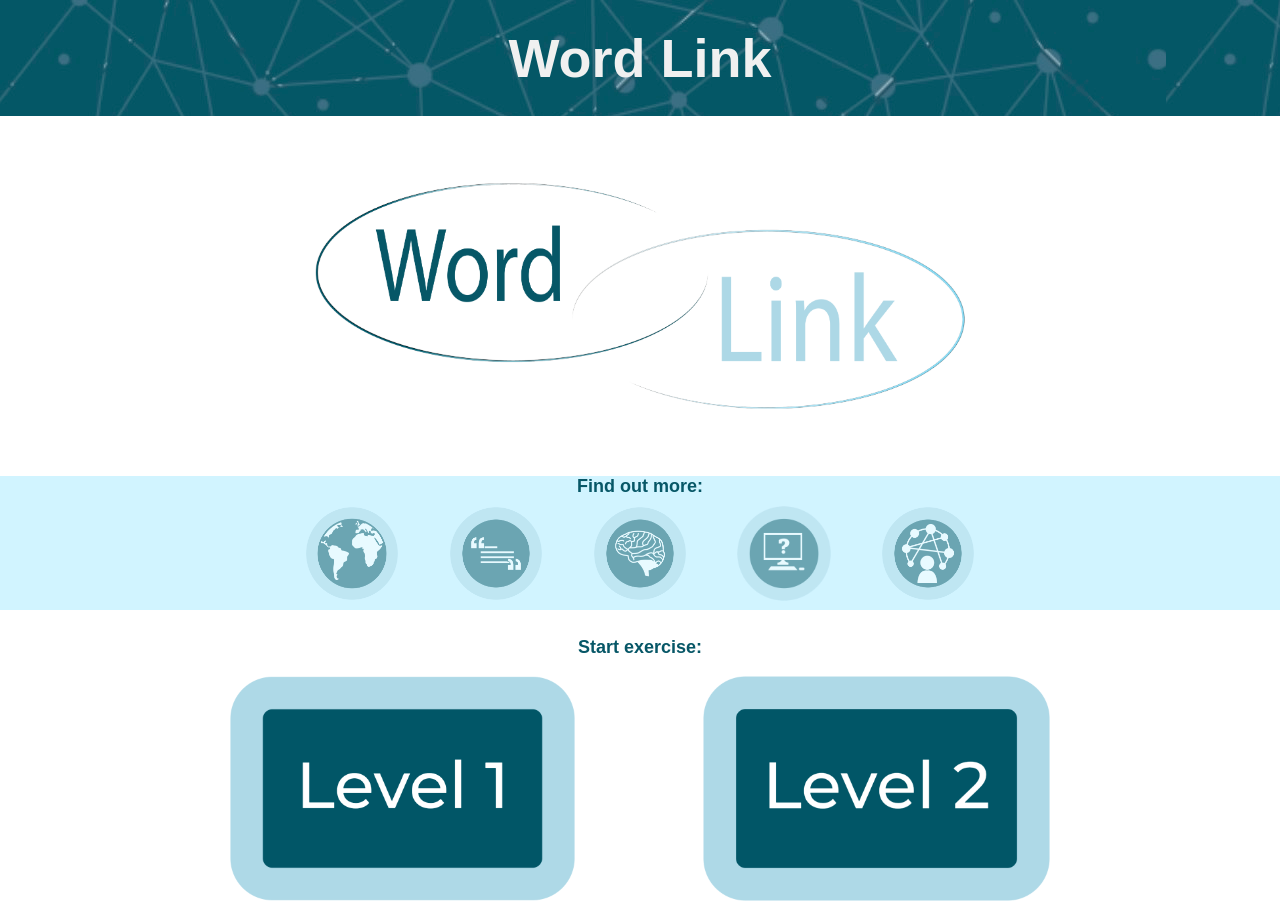
<file: index.html>
<!doctype html>
<html lang="en">
  <head>
    <meta charset="UTF-8" />
    <meta name="viewport" content="width=device-width, initial-scale=1.0" />
    <link rel="icon" type="image/x-icon" href="static/WordLink.png" />
    <script src="static/index.js"></script>
    <link rel="stylesheet" href="static/index_styles.css" />
    <title>Word Link</title>
  </head>
  <body>
    <h1 id="title">Word Link</h1>

    <div class="carousel-container">
      <div id="carousel-slide0" class="item-container active">
        <img
          src="static/WordLinkTitleSlide.jpg"
          class="item"
          alt="Word Link"
          draggable="false"
          id="carousel-image0"
        />
      </div>
      <div id="carousel-slide1" class="item-container inactive">
        <div id="SWOW-link"></div>
        <img
          src="static/speaker.png"
          alt="Play sound"
          draggable="false"
          id="audio1"
          class="audio-btn"
        />
        <img
          id="carousel-image1"
          class="item"
          draggable="false"
          src="static/SWOWSlide.jpg"
        />
      </div>
      <div id="carousel-slide2" class="item-container inactive">
        <img
          src="static/speaker.png"
          alt="Play sound"
          draggable="false"
          id="audio2"
          class="audio-btn"
        />
        <img
          id="carousel-image2"
          class="item"
          draggable="false"
          src="static/LinkSlide.jpg"
        />
      </div>
      <div id="carousel-slide3" class="item-container inactive">
        <img
          src="static/speaker.png"
          alt="Play sound"
          draggable="false"
          id="audio3"
          class="audio-btn"
        />
        <img
          id="carousel-image3"
          class="item"
          draggable="false"
          src="static/BrainSlide.jpg"
        />
      </div>
      <div id="carousel-slide4" class="item-container inactive">
        <img
          src="static/speaker.png"
          alt="Play sound"
          draggable="false"
          id="audio4"
          class="audio-btn"
        />
        <img
          id="carousel-image4"
          class="item"
          draggable="false"
          src="static/ProgramSlide.jpg"
        />
      </div>
      <div id="carousel-slide5" class="item-container inactive">
        <img
          src="static/speaker.png"
          alt="Play sound"
          draggable="false"
          id="audio5"
          class="audio-btn"
        />
        <img
          id="carousel-image5"
          class="item"
          draggable="false"
          src="static/AcknowledgementsSlide.jpg"
        />
      </div>
    </div>

    <h2 id="find-out-more" class="subheading">Find out more:</h2>

    <div id="indicator-background">
      <div class="carousel-indicators">
        <img
          id="carousel-btn1"
          class="carousel-indicator"
          draggable="false"
          src="static/world.png"
        />
        <img
          id="carousel-btn2"
          class="carousel-indicator"
          draggable="false"
          src="static/Quotes.png"
        />
        <img
          id="carousel-btn3"
          class="carousel-indicator"
          draggable="false"
          src="static/brain.png"
        />
        <img
          id="carousel-btn4"
          class="carousel-indicator"
          draggable="false"
          src="static/computer.png"
        />
        <img
          id="carousel-btn5"
          class="carousel-indicator"
          draggable="false"
          src="static/Links.png"
        />
      </div>
    </div>

    <h2 id="start-exercise" class="subheading">Start exercise:</h2>

    <div id="play-btn-container">
      <img
        src="static/Level1.jpg"
        alt="Level 1"
        draggable="false"
        id="Level1"
        class="play-btn"
      />

      <img
        src="static/Level2.jpg"
        alt="Level 2"
        draggable="false"
        id="Level2"
        class="play-btn"
      />
    </div>
  </body>
</html>
</file>
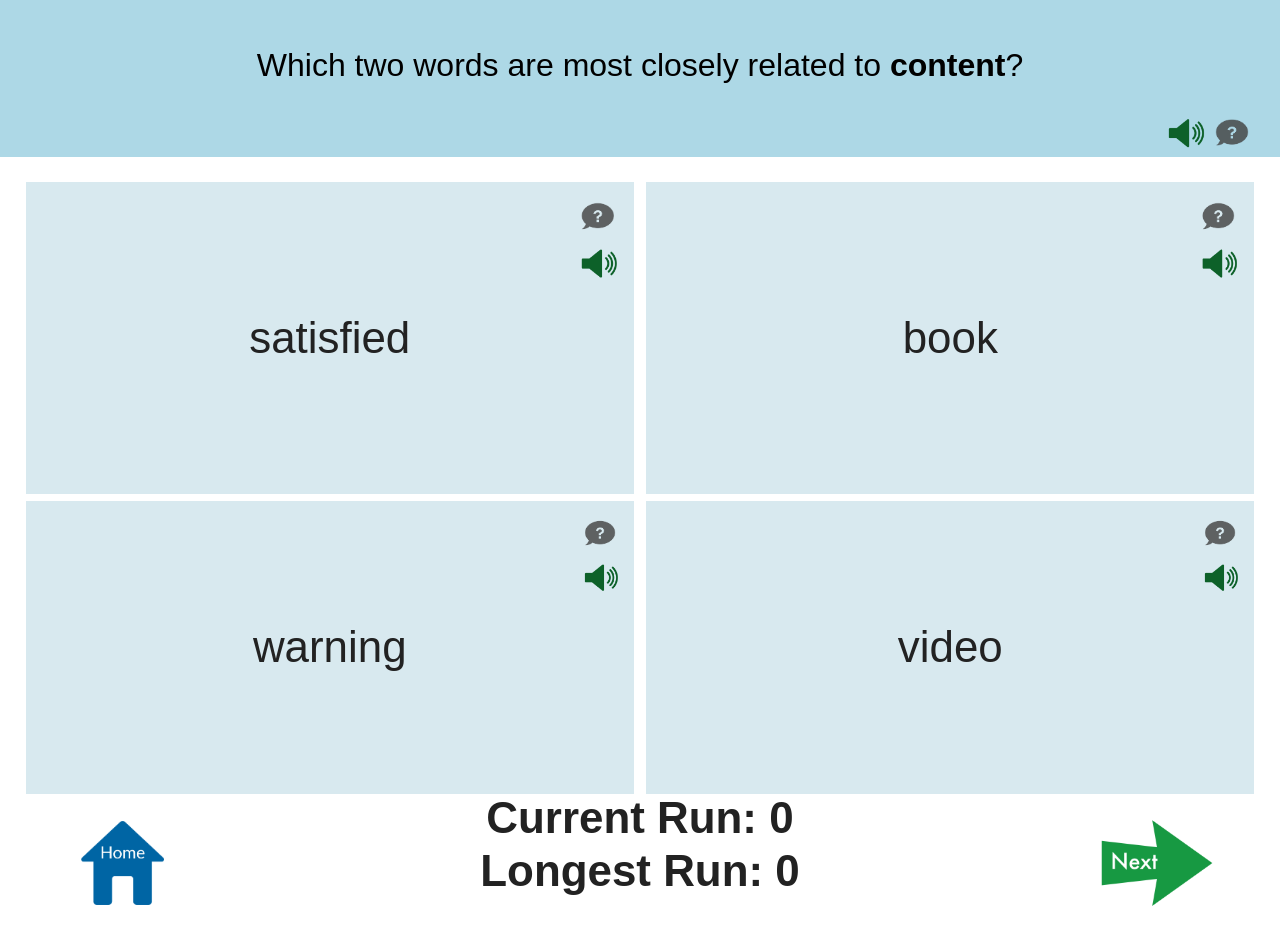
<file: question.html>
<!doctype html>
<html lang="en">
  <head>
    <meta charset="UTF-8" />
    <meta name="viewport" content="width=device-width, initial-scale=1.0" />
    <link rel="icon" type="image/x-icon" href="static/WordLink.png" />
    <script type="module" src="static/question.js"></script>
    <link rel="stylesheet" href="static/question_styles.css" />
    <title>Word Link</title>
  </head>
  <body>
    <div id="title">
      <h1 id="title-text">
        Which two words are most closely related to
        <b id="ans0"><span></span></b>?
      </h1>
      <img
        src="static/speaker.png"
        alt="Play sound"
        draggable="false"
        id="audio0"
        class="audio-btn"
      />
      <img src="static/info.png" alt="Help" draggable="false" id="help0" />
    </div>

    <div id="popup">
      <div id="banner">
        <h2></h2>
        <img
          src="static/speaker.png"
          alt="Play sound"
          draggable="false"
          id="play"
        />
        <img src="static/exit.png" alt="X" draggable="false" id="exit" />
      </div>
      <span id="text"></span>
    </div>

    <div id="grid-container">
      <button class="grid-item auto-font-size" id="ans1">
        <span></span>
        <img
          src="static/speaker.png"
          alt="Play sound"
          draggable="false"
          id="audio1"
          class="audio-btn"
        />
        <img
          src="static/info.png"
          alt="Help"
          draggable="false"
          id="help1"
          class="help-btn"
        />
      </button>
      <button class="grid-item auto-font-size" id="ans2">
        <span></span>
        <img
          src="static/speaker.png"
          alt="Play sound"
          draggable="false"
          id="audio2"
          class="audio-btn"
        />
        <img
          src="static/info.png"
          alt="Help"
          draggable="false"
          id="help2"
          class="help-btn"
        />
      </button>
      <button class="grid-item auto-font-size bottom-row" id="ans3">
        <span></span>
        <img
          src="static/speaker.png"
          alt="Play sound"
          draggable="false"
          id="audio3"
          class="audio-btn"
        />
        <img
          src="static/info.png"
          alt="Help"
          draggable="false"
          id="help3"
          class="help-btn"
        />
      </button>
      <button class="grid-item auto-font-size bottom-row" id="ans4">
        <span></span>
        <img
          src="static/speaker.png"
          alt="Play sound"
          draggable="false"
          id="audio4"
          class="audio-btn"
        />
        <img
          src="static/info.png"
          alt="Help"
          draggable="false"
          id="help4"
          class="help-btn"
        />
      </button>
      <img src="static/Home.png" alt="Home" draggable="false" id="home" />
      <div id="score">
        <h2 class="result-text auto-font-size" id="current-score">Current Run: 0</h2>
        <h2 class="result-text auto-font-size" id="high-score">Longest Run: 0</h2>
      </div>
      <img src="static/NextArrow.png" alt="Next" draggable="false" id="next" />
    </div>
  </body>
</html>
</file>
<file: static/index_styles.css>
* {
    padding: 0;
    margin: 0;
    box-sizing: border-box;
}

body {
    text-align: center;
    overflow: hidden;
    font-family: Arial, Helvetica, sans-serif;
}

#title {
    position: relative;
    grid-row: 1;
    grid-column: 1 / -1;
    background-color: #add8e6;
    padding-bottom: 3vh;
    padding-top: 3vh;
    color: #f0f0f0;
    font-size: 6vh;
    background-image: url('/static/titleBackground.jpg');
}

.carousel-container {
    width: auto;
    height: min(40vh, 100vw / 2.593);
    overflow: hidden;
    position: relative;
    margin: auto;
}

.carousel-container .item-container {
    height: 100%;
    width: auto;
    position: absolute;
    margin: auto;
    top: 0;
    transition: 1000ms ease;
    left: 50%;
    transform: translateX(-50%);
}

.carousel-container .item {
    height: 100%;
    width: auto;
    margin: auto;
    top: 0;
    transition: 1000ms ease;
}

.carousel-container .inactive {
    transform: translateX(calc(-100vw - 50%));
    transition: none;
}

.carousel-container .becoming-active-from-right {
    transform: translateX(calc(-100vw - 50%));
    transition: none;
}

.carousel-container .becoming-active-from-left {
    transform: translateX(calc(50vw));
    transition: none;
}

.carousel-container .after {
    transform: translateX(50vw);
}

.carousel-container .before {
    transform: translateX(calc(-100vw - 50%));
}

.audio-btn {
    position: absolute;
    top: 0;
    right: 0;
    height: 20%;
    z-index: 1;
}

#SWOW-link {
    position: absolute;
    bottom: 8%;
    left: 53%;
    transform: translateX(-50%);
    height: 20%;
    width: 45%;
    z-index: 1;
    cursor: pointer;
}

.subheading {
    font-size: 2vh;
    color: #075767;
}

#start-exercise {
    margin-top: 3vh;
}

#find-out-more {
    background-color: #d1f4ff;
}

#indicator-background {
    width: 100vw;
    background-color: #d1f4ff;
}

.carousel-indicators {
    margin: auto;
    display: flex;
    max-width: calc(40vh * 2);
    justify-content: space-around;
}

.carousel-indicators img {
    height: min(12.5vh, 19vw);
    opacity: 50%;
    cursor: pointer;
}

.carousel-indicators .active {
    opacity: 100%;
    cursor: default;
}

#play-btn-container {
    margin: auto;
    margin-top: 2vh;
    height: 25vh;
    display: flex;
    justify-content: center;
}

.play-btn {
    width: auto;
    height: min(100%, 20vw);
    margin-left: 5vw;
    margin-right: 5vw;
}
</file>
<file: static/question_styles.css>
*:focus {
    outline: none;
}

body {
    display: grid;
    grid-template-rows: auto 1fr auto;
    grid-template-columns: repeat(2, 1fr);
    height: 100vh;
    margin: 0;
    overflow: hidden;
    cursor: default;
}

#title {
    position: relative;
    grid-row: 1;
    grid-column: 1 / -1;
    text-align: center;
    background-color: lightblue;
    padding-bottom: 4%;
    font-family: Arial, Helvetica, sans-serif;
}

#title h1 {
    font-weight: lighter;
    padding-top: 2%;
}

#help0 {
    position: absolute;
    bottom: 0;
    right: 0;
    transform: translate(-50%, 0);
    height: 30%;
    max-height: 100%;
}

#audio0 {
    position: absolute;
    bottom: 0;
    right: 0;
    transform: translate(-150%, 0);
    height: 30%;
    max-height: 100%;
}

.help-btn {
    position: absolute;
    top: 0;
    right: 0;
    transform: translate(-25%, 25%);
    height: 15%;
}

button .audio-btn {
    position: absolute;
    top: 0;
    right: 0;
    transform: translate(-25%, 125%);
    height: 15%;
}

#grid-container {
    grid-row: 2;
    grid-column: 1 / 3;
    display: grid;
    grid-template-rows: 3fr 3fr 1fr;
    grid-template-columns: repeat(6, 1fr);
    gap: 1%;
    padding: 2%;
    height: 100%;
    overflow: hidden;
}

#grid-container > :nth-child(-n+4) {
    grid-column: span 3;
}

#grid-container > :nth-child(2n+5) {
    grid-column: span 1;
}

#grid-container > :nth-child(6) {
    grid-column: span 4;
}

.grid-item {
    position: relative;
    text-align: center;
    padding: 2%;
    overflow-wrap: break-word;
    overflow: hidden;
    background-color: rgb(216, 233, 239);
    border: 0;
    color: rgb(34, 34, 34);
}

.bottom-row {
    margin-bottom: 3%;
}

#buttons {
    position: relative;
    grid-row: 3;
    grid-column: 1 / 3;
    display: grid;
    grid-template-columns: 1fr 1fr;
    padding: 0 2%;
    height: 5vh;
}

#next{
    position: relative;
    height: 100%;
    width: auto;
    grid-column: 3;
    grid-row: 3;
    justify-self: center;
    align-self: center;
    padding-bottom: 10%;
    overflow: hidden;   
}

#score{
    font-family: Arial, Helvetica, sans-serif;
    position: relative;
    height: 100%;
    width: auto;
    grid-column: 2;
    grid-row: 3;
    justify-self: center; 
    align-self: center;
    overflow: hidden;  
    display: grid;
    grid-template-rows: 1fr 1fr; 
    grid-template-columns: 1fr;
    padding-bottom: 10%;
    padding-top: 3%;
}

.result-text {
    padding: none;
    margin: 0;
    border: none;
    align-self: center;
    justify-self: center;
    color: rgb(34, 34, 34);
}

#home{
    position: relative;
    height: 80%;
    width: auto;
    grid-column: 1;
    grid-row: 3;
    justify-self: center; 
    align-self: center;
    padding-bottom: 10%;
    overflow: hidden;   
}

#popup {
    position: relative;
    visibility: hidden;
    width: 85%;
    height: 65%;
    background-color: #fff;
    color: #444;
    text-align: center;
    border-radius: 6px;
    position: absolute;
    z-index: 1;
    top: 50%;
    left: 50%;
    transform: translate(-50%,-49%);
    padding: 5%;
    padding-top: 0;
    overflow: auto;
    text-align: left;
    font-family: Arial, Helvetica, sans-serif;
    font-size: x-large;
    overflow-x: hidden;
}

#popup #banner {
    box-sizing: border-box;
    margin-left: -6%;
    margin-right: -6%;
    position: sticky;
    display: flex;
    justify-content: space-between;
    top: 0;
    z-index: 2;
    background-color: #EEE;
    padding-left: 5%;
    transform: translate(0,-1px);
}

#banner h2 {
    display: inline;
}

#popup #exit {
    display: inline;
    height: 75px;
    top: 3%;
    right: 3%;
    transform: translate(-5%,25%);
    margin-left: auto;
}

#popup #play {
    display: inline;
    height: 75px;
    top: 3%;
    right: 3%;
    margin-left: 3%;
    transform: translate(-5%,25%);
}

.defined-word {
    color: #0065A3;
    font-size: xx-large;
}
</file>
